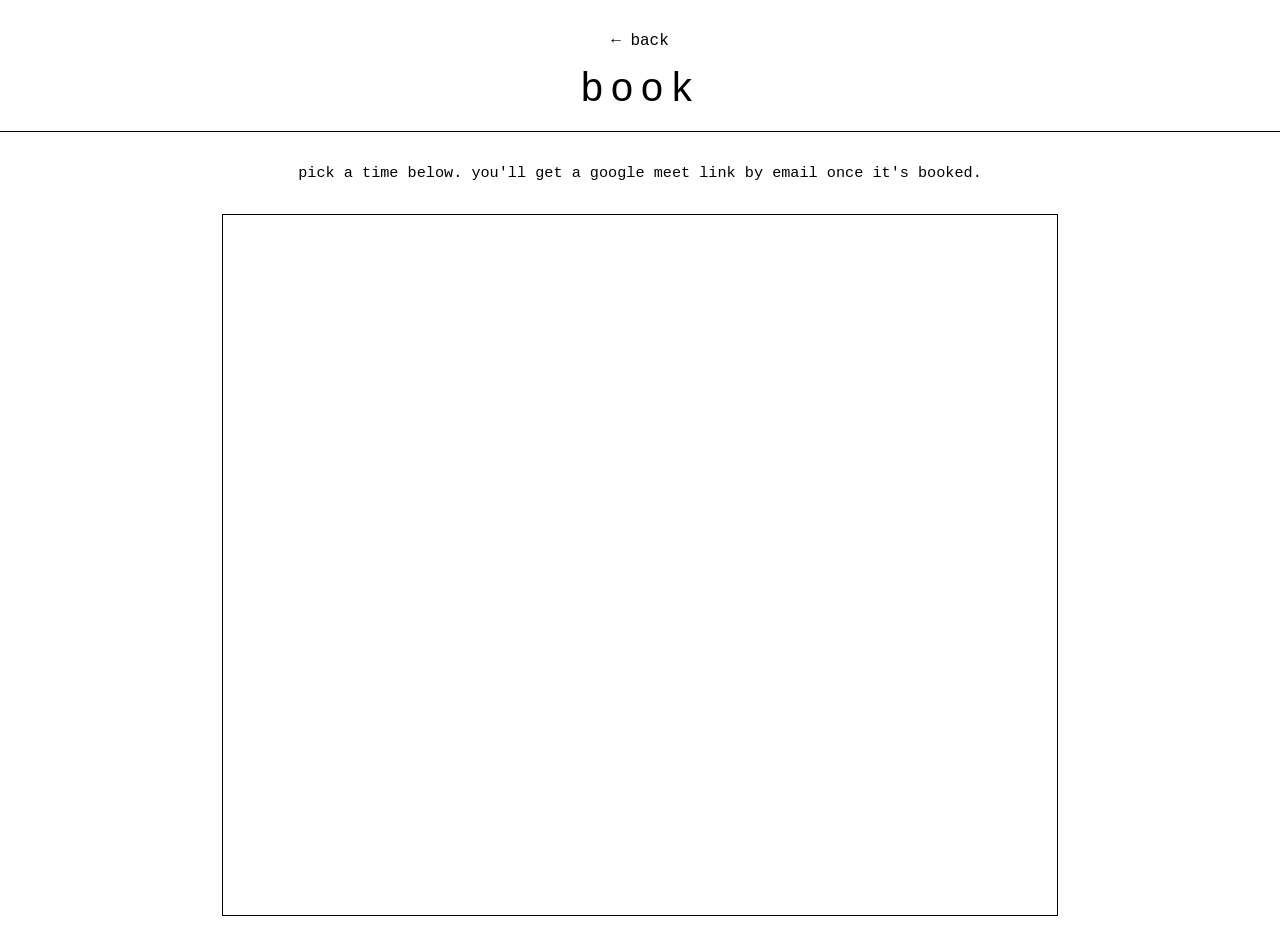
<file: nicooks website/booking.html>
<!DOCTYPE html>
<html lang="en">
<head>
    <meta charset="UTF-8">
    <meta name="viewport" content="width=device-width, initial-scale=1.0">
    <title>Book - nico savoré</title>
    <link rel="stylesheet" href="contact.css">
</head>
<body>
    <header class="contact-header">
        <a href="contact.html" class="back-link">← back</a>
        <h1>book</h1>
    </header>

    <main class="booking-main">
        <p class="booking-note">pick a time below. you'll get a google meet link by email once it's booked.</p>
        <div class="booking-frame">
            <iframe src="https://calendar.google.com/calendar/appointments/schedules/AcZssZ3iWi9whFqLilZGAmc_JTRUFbh3GSWt0o_mCvPNkXbTpmQCj9pzb2oOgLXop4qXB98Eby0gD8Lp?gv=true" title="book a meeting" frameborder="0"></iframe>
        </div>
    </main>
</body>
</html>
</file>
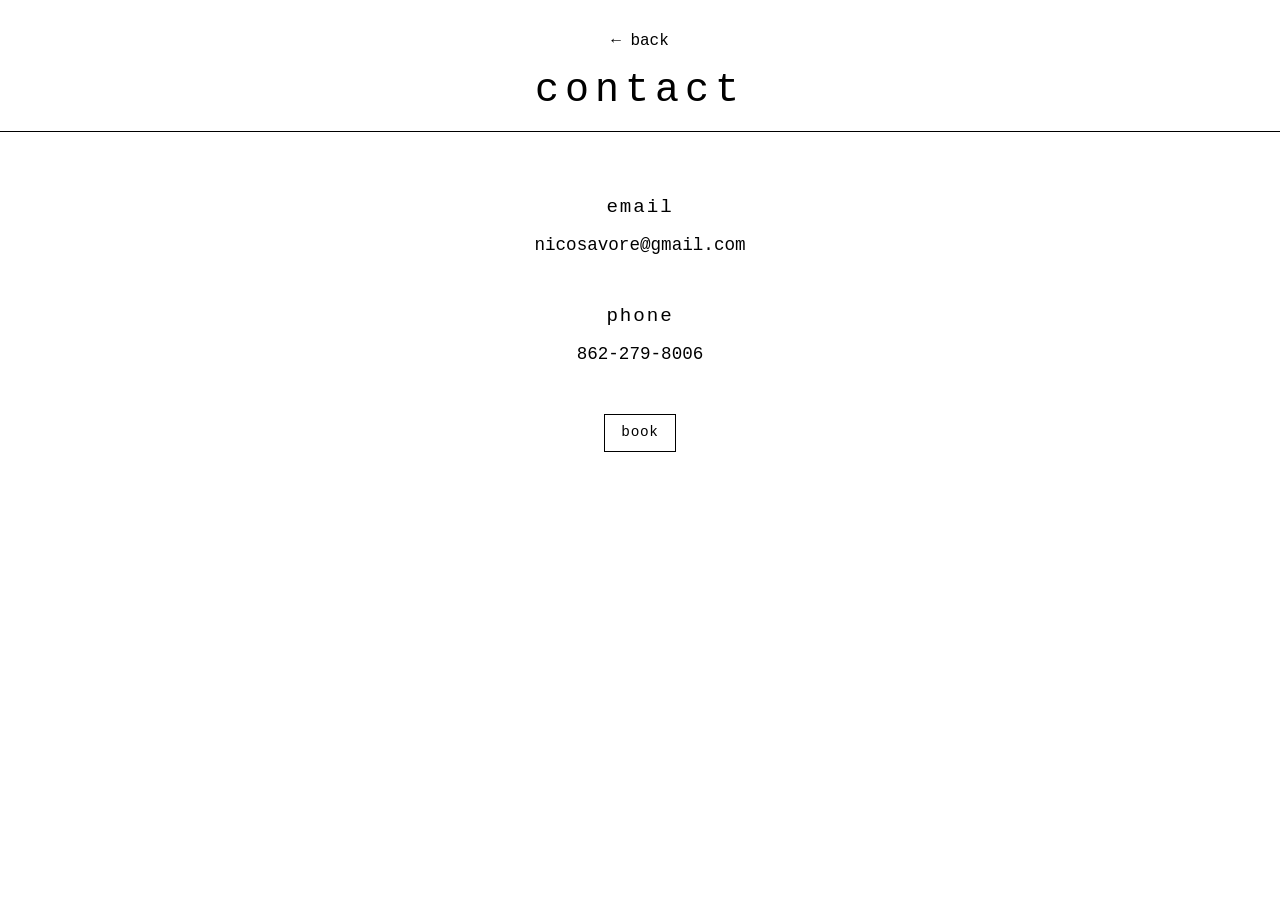
<file: nicooks website/contact.html>
<!DOCTYPE html>
<html lang="en">
<head>
    <meta charset="UTF-8">
    <meta name="viewport" content="width=device-width, initial-scale=1.0">
    <title>Contact - nico savoré</title>
    <link rel="stylesheet" href="contact.css">
</head>
<body>
    <header class="contact-header">
        <a href="index.html" class="back-link">← back</a>
        <h1>contact</h1>
    </header>

    <main class="contact-main">
        <div class="contact-info">
            <div class="contact-item">
                <h2>email</h2>
                <a href="mailto:nicosavore@gmail.com" class="contact-link">nicosavore@gmail.com</a>
            </div>
            
            <div class="contact-item">
                <h2>phone</h2>
                <a href="tel:+8622798006" class="contact-link">862-279-8006</a>
            </div>
            
            <div class="contact-item">
                <a href="booking.html" class="book-box">
                    <span class="book-text">book</span>
                </a>
            </div>
        </div>
    </main>
</body>
</html>
</file>
<file: nicooks website/contact.css>
/* Reset and base styles */
* {
    margin: 0;
    padding: 0;
    box-sizing: border-box;
}

body {
    font-family: 'Courier New', monospace;
    background-color: #ffffff;
    color: #000000;
    line-height: 1.2;
    font-weight: 500;
}

/* Contact Header */
.contact-header {
    padding: 2rem 2rem 1rem 2rem;
    text-align: center;
    border-bottom: 1px solid #000000;
}

.back-link {
    color: #000000;
    text-decoration: none;
    font-size: 1rem;
    margin-bottom: 1rem;
    display: inline-block;
    transition: opacity 0.2s ease;
}

.back-link:hover {
    opacity: 0.7;
}

.contact-header h1 {
    font-size: 2.5rem;
    letter-spacing: 0.15em;
    text-transform: lowercase;
    font-weight: 500;
}

/* Contact Main */
.contact-main {
    padding: 4rem 2rem;
    max-width: 600px;
    margin: 0 auto;
}

/* Contact Info */
.contact-info {
    display: flex;
    flex-direction: column;
    gap: 3rem;
    align-items: center;
}

.contact-item {
    text-align: center;
}

.contact-item h2 {
    font-size: 1.2rem;
    font-weight: 500;
    margin-bottom: 1rem;
    text-transform: lowercase;
    letter-spacing: 0.1em;
}

.contact-link {
    color: #000000;
    text-decoration: none;
    font-size: 1.1rem;
    font-weight: 500;
    border-bottom: 1px solid transparent;
    transition: all 0.2s ease;
    display: inline-block;
}

.contact-link:hover {
    border-bottom: 1px solid #000000;
    opacity: 0.7;
}

/* Book Box */
.book-box {
    display: inline-block;
    color: #000000;
    text-decoration: none;
    border: 1px solid #000000;
    padding: 0.5rem 1rem;
    text-align: center;
    transition: all 0.2s ease;
    cursor: pointer;
}

.book-box:hover {
    opacity: 0.7;
}

.book-text {
    font-size: 0.9rem;
    font-weight: 500;
    text-transform: lowercase;
    letter-spacing: 0.05em;
}

/* Booking */
.booking-main {
    padding: 2rem;
    max-width: 900px;
    margin: 0 auto;
}

.booking-note {
    text-align: center;
    font-size: 0.95rem;
    margin-bottom: 2rem;
    text-transform: lowercase;
}

.booking-frame {
    border: 1px solid #000000;
}

.booking-frame iframe {
    display: block;
    width: 100%;
    height: 700px;
    border: 0;
}

/* Responsive design */
@media (max-width: 768px) {
    .contact-header h1 {
        font-size: 2rem;
    }
    
    .contact-main {
        padding: 2rem 1rem;
    }
    
    .contact-info {
        gap: 2rem;
    }

    .booking-main {
        padding: 1.5rem 1rem;
    }

    .booking-frame iframe {
        height: 800px;
    }
}
</file>
